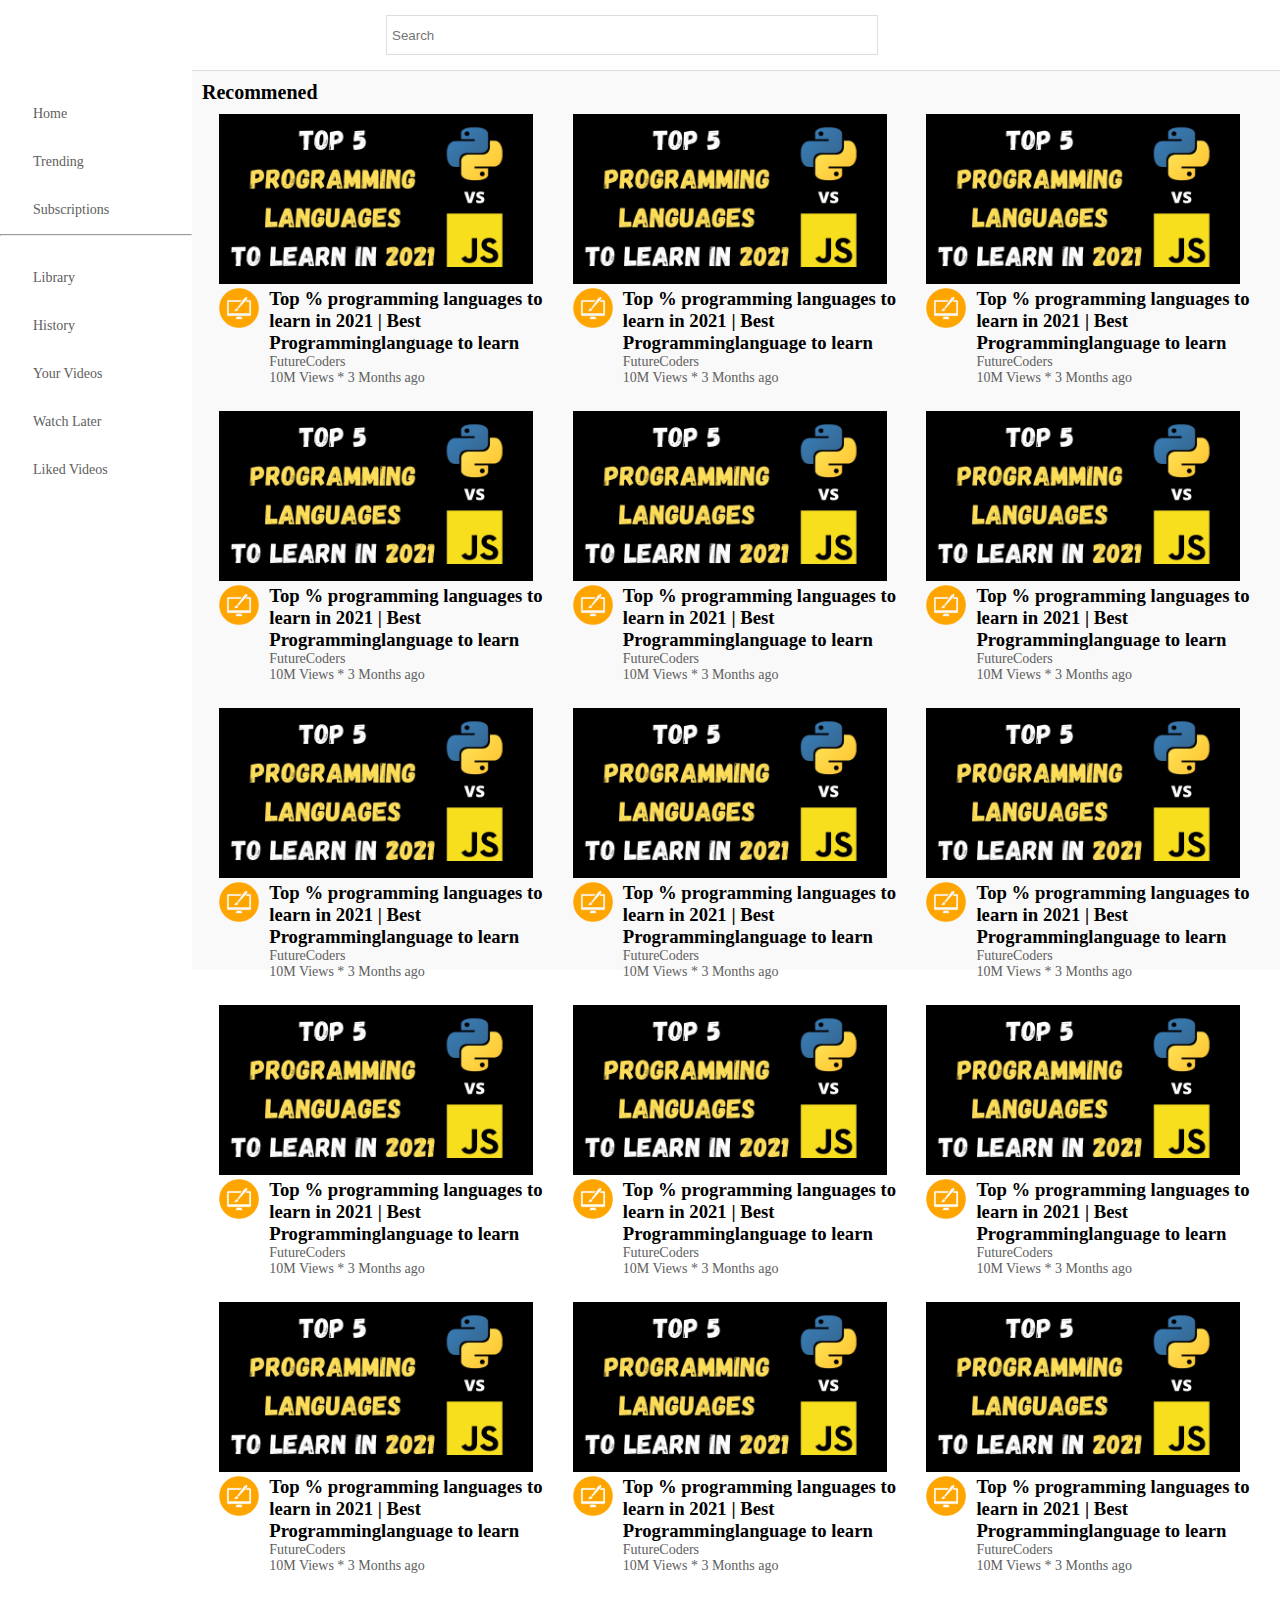
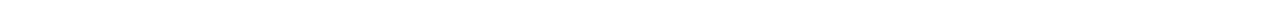
<file: Project/index.html>
<!DOCTYPE html>
<html lang="en">
<head>
    <meta charset="UTF-8">
    <meta name="viewport" content="width=device-width, initial-scale=1.0">
    <title>You Tube Clone</title>
    <link rel="stylesheet" href="style.css">
    <link rel="stylesheet" href="https://cdnjs.cloudflare.com/ajax/libs/font-awesome/6.4.2/css/all.min.css" integrity="sha512-z3gLpd7yknf1YoNbCzqRKc4qyor8gaKU1qmn+CShxbuBusANI9QpRohGBreCFkKxLhei6S9CQXFEbbKuqLg0DA==" crossorigin="anonymous" referrerpolicy="no-referrer" />
    <link href="https://fonts.googleapis.com/icon?family=Material+Icons" rel="stylesheet"/>
</head>
<body>
     <header class="header">
            <div class="left_header_part">
                <a href="#"><i class="fa-solid fa-bars fa-lg"></i></a>
                <i class="fa-brands fa-youtube fa-2xl" id="youtube" style="color: #f10404;"></i>
            </div>
            <div class="center_header_part">
                <input type="search" name="search" id="s" placeholder="Search">
                <i class="fa-solid fa-magnifying-glass fa-lg" id="search_backgrnd"></i>
            </div> 
            <div class="right_header_part">
                <i class="fa-solid fa-magnifying-glass fa-lg"></i>
                <i class="fa-solid fa-video fa-lg"></i>
                <i class="fa-solid fa-bell fa-lg"></i>
                <i class="fa-solid fa-list fa-lg"></i>
                <i class="fa-solid fa-user fa-lg"></i>
            </div> 
     </header>   
     <main class="Main_container">
        <section class="sidebar">
            <a href="#" class="sub_sidebar">
            <i class="fa-solid fa-house"></i>
            <p>Home </p>
            </a>
            <a href="#" class="sub_sidebar">
                <i class="fa-solid fa-fire"></i>
                <p>Trending</p>
            </a>
            <a href="#" class="sub_sidebar">
                <i class="fa-brands fa-youtube"></i>
                <p>Subscriptions</p>
            </a>
            <hr><br>
            <a href="#" class="sub_sidebar">
                <i class="fa-solid fa-square-check"></i>
                <p>Library</p>
            </a>
            <a href="#" class="sub_sidebar">
                <i class="fa-regular fa-clock"></i> 
                <p>History</p>
            </a>
            <a href="#" class="sub_sidebar">
                <i class="fa-solid fa-caret-right fa-xl"></i>
                <p>Your Videos</p>
            </a>
            <a href="#" class="sub_sidebar">
                <i class="fa-solid fa-clock"></i>
                <p>Watch Later</p>
            </a>
            <a href="#" class="sub_sidebar">
                <i class="fa-solid fa-thumbs-up"></i>
                <p>Liked Videos</p>
            </a>
        </section>
        <aside class="Vidio_Contents">
        <h3 class="h2">Recommened</h3>
        <div class=" vidio_contents all_vidios_tab">
             <div class="Major_box">
                 <div>
                    <img src="photos/img.jpg" width="314px" height="170px">
                 </div>
                 <div class="content">
                    <img src="photos/desktopicon.png" width="40px" height="40px">
                    <div>
                        <h3>Top % programming languages to learn in 2021 | Best Programminglanguage to learn</h3>
                        <a href="#"><p>FutureCoders</p></a> 
                        <p>10M Views * 3 Months ago</p>
                    </div>
                 </div>
             </div>
             <div class="Major_box">
                <div>
                   <img src="photos/img.jpg" width="314px" height="170px">
                </div>
                <div class="content">
                   <img src="photos/desktopicon.png" width="40px" height="40px">
                   <div>
                       <h3>Top % programming languages to learn in 2021 | Best Programminglanguage to learn</h3>
                       <a href="#"><p>FutureCoders</p></a> 
                       <p>10M Views * 3 Months ago</p>
                   </div>
                </div>
            </div>
            <div class="Major_box">
                <div>
                   <img src="photos/img.jpg" width="314px" height="170px">
                </div>
                <div class="content">
                   <img src="photos/desktopicon.png" width="40px" height="40px">
                   <div>
                       <h3>Top % programming languages to learn in 2021 | Best Programminglanguage to learn</h3>
                       <a href="#"><p>FutureCoders</p></a> 
                       <p>10M Views * 3 Months ago</p>
                   </div>
                </div>
            </div>
            <div class="Major_box">
                <div>
                   <img src="photos/img.jpg" width="314px" height="170px">
                </div>
                <div class="content">
                   <img src="photos/desktopicon.png" width="40px" height="40px">
                   <div>
                       <h3>Top % programming languages to learn in 2021 | Best Programminglanguage to learn</h3>
                       <a href="#"><p>FutureCoders</p></a> 
                       <p>10M Views * 3 Months ago</p>
                   </div>
                </div>
            </div>
            <div class="Major_box">
                <div>
                   <img src="photos/img.jpg" width="314px" height="170px">
                </div>
                <div class="content">
                   <img src="photos/desktopicon.png" width="40px" height="40px">
                   <div>
                       <h3>Top % programming languages to learn in 2021 | Best Programminglanguage to learn</h3>
                       <a href="#"><p>FutureCoders</p></a> 
                       <p>10M Views * 3 Months ago</p>
                   </div>
                </div>
            </div>
            <div class="Major_box">
                <div>
                   <img src="photos/img.jpg" width="314px" height="170px">
                </div>
                <div class="content">
                   <img src="photos/desktopicon.png" width="40px" height="40px">
                   <div>
                       <h3>Top % programming languages to learn in 2021 | Best Programminglanguage to learn</h3>
                       <a href="#"><p>FutureCoders</p></a> 
                       <p>10M Views * 3 Months ago</p>
                   </div>
                </div>
            </div>
            <div class="Major_box">
                <div>
                   <img src="photos/img.jpg" width="314px" height="170px">
                </div>
                <div class="content">
                   <img src="photos/desktopicon.png" width="40px" height="40px">
                   <div>
                       <h3>Top % programming languages to learn in 2021 | Best Programminglanguage to learn</h3>
                       <a href="#"><p>FutureCoders</p></a> 
                       <p>10M Views * 3 Months ago</p>
                   </div>
                </div>
            </div>
            <div class="Major_box">
                <div>
                   <img src="photos/img.jpg" width="314px" height="170px">
                </div>
                <div class="content">
                   <img src="photos/desktopicon.png" width="40px" height="40px">
                   <div>
                       <h3>Top % programming languages to learn in 2021 | Best Programminglanguage to learn</h3>
                       <a href="#"><p>FutureCoders</p></a> 
                       <p>10M Views * 3 Months ago</p>
                   </div>
                </div>
            </div>
            <div class="Major_box">
                <div>
                   <img src="photos/img.jpg" width="314px" height="170px">
                </div>
                <div class="content">
                   <img src="photos/desktopicon.png" width="40px" height="40px">
                   <div>
                       <h3>Top % programming languages to learn in 2021 | Best Programminglanguage to learn</h3>
                       <a href="#"><p>FutureCoders</p></a> 
                       <p>10M Views * 3 Months ago</p>
                   </div>
                </div>
            </div>
            <div class="Major_box">
                <div>
                   <img src="photos/img.jpg" width="314px" height="170px">
                </div>
                <div class="content">
                   <img src="photos/desktopicon.png" width="40px" height="40px">
                   <div>
                       <h3>Top % programming languages to learn in 2021 | Best Programminglanguage to learn</h3>
                       <a href="#"><p>FutureCoders</p></a> 
                       <p>10M Views * 3 Months ago</p>
                   </div>
                </div>
            </div>
            <div class="Major_box">
                <div>
                   <img src="photos/img.jpg" width="314px" height="170px">
                </div>
                <div class="content">
                   <img src="photos/desktopicon.png" width="40px" height="40px">
                   <div>
                       <h3>Top % programming languages to learn in 2021 | Best Programminglanguage to learn</h3>
                       <a href="#"><p>FutureCoders</p></a> 
                       <p>10M Views * 3 Months ago</p>
                   </div>
                </div>
            </div>
            <div class="Major_box">
                <div>
                   <img src="photos/img.jpg" width="314px" height="170px">
                </div>
                <div class="content">
                   <img src="photos/desktopicon.png" width="40px" height="40px">
                   <div>
                       <h3>Top % programming languages to learn in 2021 | Best Programminglanguage to learn</h3>
                       <a href="#"><p>FutureCoders</p></a> 
                       <p>10M Views * 3 Months ago</p>
                   </div>
                </div>
            </div>
            <div class="Major_box">
                <div>
                   <img src="photos/img.jpg" width="314px" height="170px">
                </div>
                <div class="content">
                   <img src="photos/desktopicon.png" width="40px" height="40px">
                   <div>
                       <h3>Top % programming languages to learn in 2021 | Best Programminglanguage to learn</h3>
                       <a href="#"><p>FutureCoders</p></a> 
                       <p>10M Views * 3 Months ago</p>
                   </div>
                </div>
            </div>
            <div class="Major_box">
                <div>
                   <img src="photos/img.jpg" width="314px" height="170px">
                </div>
                <div class="content">
                   <img src="photos/desktopicon.png" width="40px" height="40px">
                   <div>
                       <h3>Top % programming languages to learn in 2021 | Best Programminglanguage to learn</h3>
                       <a href="#"><p>FutureCoders</p></a> 
                       <p>10M Views * 3 Months ago</p>
                   </div>
                </div>
            </div>
            <div class="Major_box">
                <div>
                   <img src="photos/img.jpg" width="314px" height="170px">
                </div>
                <div class="content">
                   <img src="photos/desktopicon.png" width="40px" height="40px">
                   <div>
                       <h3>Top % programming languages to learn in 2021 | Best Programminglanguage to learn</h3>
                       <a href="#"><p>FutureCoders</p></a> 
                       <p>10M Views * 3 Months ago</p>
                   </div>
                </div>
            </div>
        </div>    
        </aside>
    </main>
</body>
</html>
</file>
<file: Project/style.css>
*{
    margin: 0px;
    padding: 0px;
    box-sizing: border-box;
}
body{
    font-family: 'Roboto','sans-serif';
}
.header{
    height: 70px;
    width: 100%;
    display: flex;
    justify-content: space-between;
    align-items: center;
    padding: 25px;
    background-color: white;
    position: fixed;
}
i,p,hr,a {
    color: rgb(96,96,96);
    text-decoration: none;
    font-size: 14px;
}
.left_header_part{
    height: 40px;
    width: max-content;
    display: flex;
    justify-content: center;
    align-items: center;
    gap: 20px;
}
#youtube{
    font-size: 47px;
}
.center_header_part{
    width: 40% ;
    height: 40px;
    display: flex;
    align-items: center;
    border: 1px solid #ddd;    
}
.center_header_part input{
    height: 35px;
    width: 96%;
    padding: 5px;
    border: none;
}
.center_header_part i{
    height: 35px;
    width: auto;
    background-color: #f9f9f9;
    padding-top: 15px; 
}
.right_header_part{
    display: flex;
    gap: 9px;
}
.sidebar{
    width: 15%;
    height:500px;
    display: flex;
    flex-direction: column;
    padding-top: 20px;
    margin-top: 70px;
    background-color: white;
    position: fixed;
}
.sub_sidebar{
    display: flex;
    gap: 15px;
    padding: 18px;
    align-items:center;
    width: 100%;
    height: 10%;
    /* border: 1px solid black; */
    text-decoration: none;
}
.sub_sidebar:hover{
    background-color: #ddd;
}
.Vidio_Contents{
    height: 100vh;
    width: 100vw;
    /* border: 2px solid red; */
    background-color: #f9f9f9;
    border-top: 1px solid #ddd;
    margin-top: 70px;
    margin-left: 15%;
}
.h2{
    padding: 10px;
    font-size: 20px;
}
.Main_container{
    display: flex;
}
.Major_box{
    height: auto;
    width: 30%;
    /* border: 1px solid red; */
}
.content{
    display: flex;
    gap: 10px;
}
.all_vidios_tab{
    display: flex;
    justify-content: space-evenly;
    flex-wrap: wrap;
    row-gap: 25px;
    padding-bottom: 30px;
}
</file>
